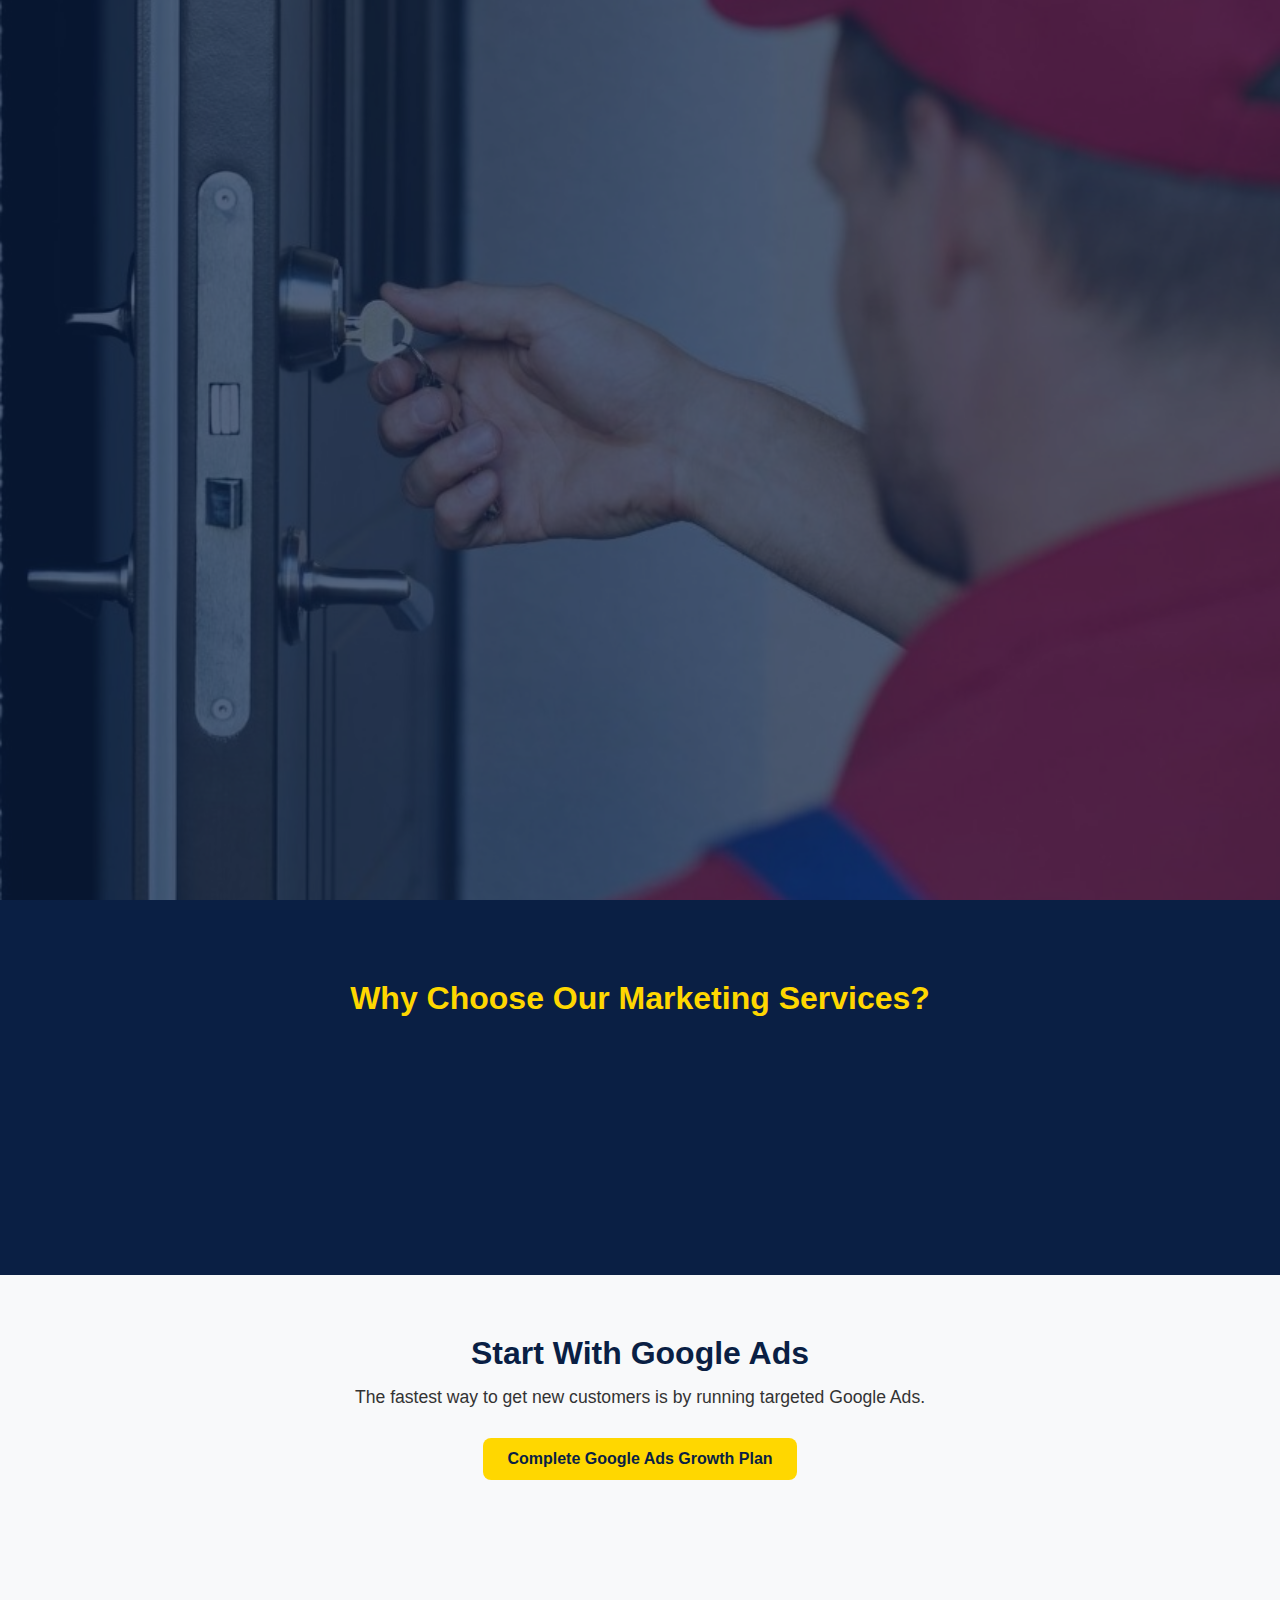
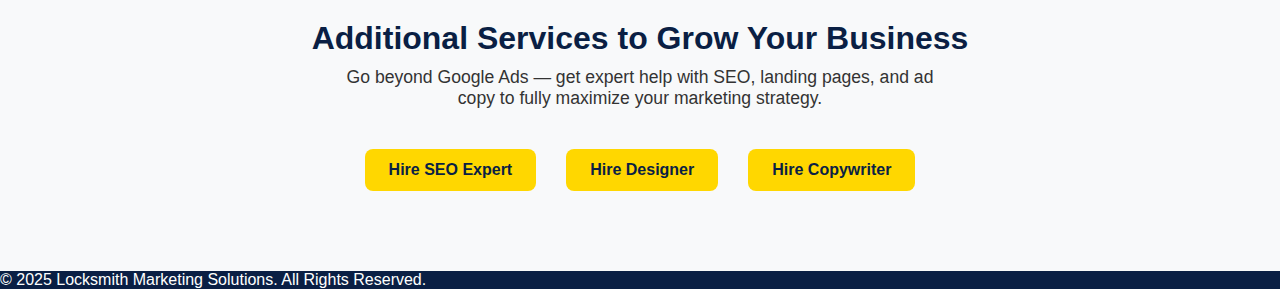
<file: index.html>
<!DOCTYPE html>
<html lang="en">
<head>
  <meta charset="UTF-8">
  <meta name="viewport" content="width=device-width, initial-scale=1.0">
  <title>Locksmith Marketing Services</title>
<link rel="stylesheet" href="style.css">
</head>
<body>

  <!-- Hero Section -->
 <header class="hero">
<img src="assets/images/hero.jpg" alt="Locksmith Background" class="bg-image">
  <div class="overlay"></div>
  <div class="hero-content">
    <h1 class="fade-in">Boost Your Locksmith Business</h1>
    <p class="fade-in delay">
      Get more customers with expert Google Ads management and marketing services tailored for locksmiths.
    </p>
    <a href="https://go.fiverr.com/visit/?bta=1130192&brand=fp&landingPage=https%253A%252F%252Fwww.fiverr.com%252Falanletsgo%252Fsubmit-your-website-to-3000-backlinks-to-improve-your-ranking-and-traffic%253Fcontext_referrer%253Dsearch_gigs_with_modalities%2526source%253Dtop-bar%2526ref_ctx_id%253D5f4f3648504742589a4c0af3dd746382%2526pckg_id%253D1%2526pos%253D16%2526context_type%253Dauto%2526funnel%253D5f4f3648504742589a4c0af3dd746382%2526seller_online%253Dtrue%2526imp_id%253D234d0c0b-8a0c-471b-a6df-618638351416" 
       target="_blank" class="cta-button fade-in delay-2">
      Get Started
    </a>
  </div>
</header>



  <!-- Features Section -->
  <section class="features">
    <h2>Why Choose Our Marketing Services?</h2>
    <div class="feature-grid">
      <div class="feature fade-in">
        <h3>Targeted Google Ads</h3>
        <p>Reach people searching for locksmith services in your area with precision targeting.</p>
      </div>
      <div class="feature fade-in delay">
        <h3>High-Converting Landing Page</h3>
        <p>Custom-designed pages built to convert visitors into paying customers.</p>
      </div>
      <div class="feature fade-in delay-2">
        <h3>SEO Optimization</h3>
        <p>Improve your website ranking so customers can easily find you.</p>
      </div>
    </div>
  </section>

  <!-- Google Ads Service (Primary Button) -->
  <section class="google-ads-section">
    <h2>Start With Google Ads</h2>
    <p class="intro-text">
      The fastest way to get new customers is by running targeted Google Ads.
    </p>
    <a href="https://go.fiverr.com/visit/?bta=1130192&brand=fp&landingPage=https%253A%252F%252Fwww.fiverr.com%252Falanletsgo%252Fsubmit-your-website-to-3000-backlinks-to-improve-your-ranking-and-traffic%253Fcontext_referrer%253Dsearch_gigs_with_modalities%2526source%253Dtop-bar%2526ref_ctx_id%253D5f4f3648504742589a4c0af3dd746382%2526pckg_id%253D1%2526pos%253D16%2526context_type%253Dauto%2526funnel%253D5f4f3648504742589a4c0af3dd746382%2526seller_online%253Dtrue%2526imp_id%253D234d0c0b-8a0c-471b-a6df-618638351416"
       target="_blank" class="service-button main-service-button">
      Complete Google Ads Growth Plan
    </a>
  </section>

  <!-- More Services Section -->
  <section class="more-services">
    <h2>Additional Services to Grow Your Business</h2>
    <p class="intro-text">
      Go beyond Google Ads — get expert help with SEO, landing pages, and ad copy to fully maximize your marketing strategy.
    </p>

    <div class="service-grid">
      <!-- SEO Service -->
      <a href="https://go.fiverr.com/visit/?bta=1130192&brand=fp&landingPage=https%253A%252F%252Fwww.fiverr.com%252Falanletsgo%252Fpromote-and-deliver-around-10000-unique-views-to-your-youtube-channel%253Fcontext_referrer%253Dseller_page%2526ref_ctx_id%253D99cb75696c944a04bc3a9b433dd97bda%2526pckg_id%253D1%2526pos%253D1%2526imp_id%253D293be000-94d6-45a4-b8e6-177c976df8ca" 
         target="_blank" class="service-button">
        Hire SEO Expert
      </a>

      <!-- Landing Page Design -->
      <a href="https://go.fiverr.com/visit/?bta=1130192&brand=fp&landingPage=https%253A%252F%252Fwww.fiverr.com%252Fthemasterpeice%252Fbuild-high-converting-landing-page%253Fcontext_referrer%253Dtailored_homepage_perseus%2526source%253Drecently_viewed_gigs%2526ref_ctx_id%253D1897c122bde44c00b3710308b7c84f04%2526context%253Drecommendation%2526pckg_id%253D1%2526pos%253D1%2526context_alg%253Drecently_viewed%2526imp_id%253Df6d7a855-7f56-42e4-96bd-870d25253ed2" 
         target="_blank" class="service-button">
        Hire Designer
      </a>

      <!-- Ad Copywriting -->
      <a href="https://go.fiverr.com/visit/?bta=1130192&brand=fp&landingPage=https%253A%252F%252Fwww.fiverr.com%252Fyvettej%252Fwrite-compelling-landing-page-copy%253Fcontext_referrer%253Dtailored_homepage_perseus%2526source%253Drecently_viewed_gigs%2526ref_ctx_id%253D96dbdc49685040b9925cec0651042e1b%2526context%253Drecommendation%2526pckg_id%253D1%2526pos%253D1%2526context_alg%253Drecently_viewed%2526imp_id%253Db2fc8bf3-7709-4a93-b989-29a7c6a1abd1" 
         target="_blank" class="service-button">
        Hire Copywriter
      </a>
    </div>
  </section>

  <!-- Modal Popup -->
  <div id="ctaModal" class="modal">
    <div class="modal-content">
      <span class="close" onclick="closeModal()">&times;</span>
      <h2>Take Your Locksmith Business to the Next Level</h2>
      <p>Get started today with a top-rated marketing expert who specializes in locksmith businesses.</p>
      <a href="https://go.fiverr.com/visit/?bta=1130192&brand=fp" class="cta-link" target="_blank">Start Now</a>
    </div>
  </div>

<script src="script.js"></script>
 <!-- Footer Section -->
<footer class="footer">
  <p>&copy; 2025 Locksmith Marketing Solutions. All Rights Reserved.</p>
</footer>

 
</body>
</html>
</file>
<file: style.css>
/* Reset */
* {
  margin: 0;
  padding: 0;
  box-sizing: border-box;
}

body {
  font-family: 'Arial', sans-serif;
  color: #fff;
  background-color: #0A1F44;
  overflow-x: hidden;
}

/* Hero Section */
.hero {
  position: relative;
  height: 100vh;
  display: flex;
  align-items: center;
  justify-content: center;
  text-align: center;
  overflow: hidden;
}

.hero .bg-image {
  position: absolute;
  top: 0;
  left: 0;
  width: 100%;
  height: 100%;
  object-fit: cover;
  z-index: -2;
}

.hero .bg-video {
  position: absolute;
  top: 0;
  left: 0;
  width: 100%;
  height: 100%;
  object-fit: cover;
  z-index: -2;
}

.hero .overlay {
  position: absolute;
  top: 0;
  left: 0;
  width: 100%;
  height: 100%;
  background: rgba(10, 31, 68, 0.7);
  z-index: -1;
}

.hero-content {
  z-index: 1;
  max-width: 800px;
  padding: 20px;
}

.hero h1 {
  font-size: 3rem;
  color: #FFD700;
  margin-bottom: 20px;
}

.hero p {
  font-size: 1.2rem;
  margin-bottom: 30px;
}

.cta-button {
  background-color: #FFD700;
  color: #0A1F44;
  padding: 15px 30px;
  font-size: 1rem;
  font-weight: bold;
  border: none;
  cursor: pointer;
  border-radius: 8px;
  transition: 0.3s ease;
  text-decoration: none;
}

.cta-button:hover {
  background-color: #FFC107;
  box-shadow: 0 0 15px #FFD700;
}

/* Features Section */
.features {
  padding: 80px 20px;
  background-color: #0A1F44;
  text-align: center;
}

.features h2 {
  font-size: 2rem;
  margin-bottom: 40px;
  color: #FFD700;
}

.feature-grid {
  display: flex;
  flex-wrap: wrap;
  justify-content: center;
  gap: 30px;
}

.feature {
  background-color: rgba(255, 255, 255, 0.1);
  padding: 20px;
  border-radius: 10px;
  max-width: 300px;
  transition: transform 0.3s ease;
}

.feature:hover {
  transform: translateY(-5px);
}

/* Google Ads Section */
.google-ads-section {
  padding: 60px 20px;
  text-align: center;
  background-color: #f8f9fa;
  color: #0A1F44;
}

.google-ads-section h2 {
  font-size: 2rem;
  margin-bottom: 15px;
}

.google-ads-section .intro-text {
  font-size: 1.1rem;
  margin-bottom: 30px;
  color: #333;
}

.main-service-button {
  background-color: #FFD700;
  color: #0A1F44;
  padding: 15px 35px;
  border-radius: 10px;
  font-weight: bold;
  text-decoration: none;
  transition: 0.3s;
}

.main-service-button:hover {
  background-color: #FFC107;
  box-shadow: 0 0 15px #FFD700;
}

/* More Services Section */
.more-services {
  padding: 80px 20px;
  background-color: #f8f9fa;
  color: #0A1F44;
  text-align: center;
}

.more-services h2 {
  font-size: 2rem;
  margin-bottom: 10px;
}

.more-services .intro-text {
  font-size: 1.1rem;
  max-width: 600px;
  margin: 0 auto 40px;
  color: #333;
}

.service-grid {
  display: flex;
  flex-wrap: wrap;
  justify-content: center;
  gap: 30px;
}

.service-button {
  display: inline-block;
  padding: 12px 24px;
  background-color: #FFD700;
  color: #0A1F44;
  text-decoration: none;
  border-radius: 8px;
  font-weight: bold;
  transition: background-color 0.3s ease, box-shadow 0.3s ease;
}

.service-button:hover {
  background-color: #FFC107;
  box-shadow: 0 0 10px #FFD700;
}

/* Modal */
.modal {
  display: none;
  position: fixed;
  z-index: 100;
  left: 0;
  top: 0;
  width: 100%;
  height: 100%;
  overflow: auto;
  background-color: rgba(0,0,0,0.8);
}

.modal-content {
  background-color: #fff;
  color: #0A1F44;
  margin: 10% auto;
  padding: 30px;
  border-radius: 10px;
  max-width: 500px;
  text-align: center;
  position: relative;
}

.modal-content h2 {
  color: #0A1F44;
  margin-bottom: 20px;
}

.modal-content p {
  margin-bottom: 20px;
}

.cta-link {
  display: inline-block;
  padding: 12px 24px;
  background-color: #FFD700;
  color: #0A1F44;
  text-decoration: none;
  border-radius: 8px;
  transition: 0.3s;
}

.cta-link:hover {
  background-color: #FFC107;
  box-shadow: 0 0 10px #FFD700;
}

.close {
  position: absolute;
  top: 15px;
  right: 20px;
  font-size: 24px;
  color: #0A1F44;
  cursor: pointer;
}

/* Animations */
.fade-in {
  opacity: 0;
  transform: translateY(20px);
  animation: fadeInUp 1s forwards;
}

.delay {
  animation-delay: 0.5s;
}

.delay-2 {
  animation-delay: 1s;
}

@keyframes fadeInUp {
  to {
    opacity: 1;
    transform: translateY(0);
  }
}

/* Responsive */
@media (max-width: 768px) {
  .feature-grid, 
  .service-grid {
    flex-direction: column;
    align-items: center;
  }
  /* Footer */
.footer {
  background-color: #0A1F44; /* Matches your site's main background */
  color: #fff;
  text-align: center;
  padding: 20px 0;
  font-size: 0.9rem;
  border-top: 1px solid rgba(255, 255, 255, 0.1);
  position: relative;
  bottom: 0;
  width: 100%;
}

.footer p {
  margin: 0;
  font-size: 0.9rem;
  color: #ccc;
}

}
</file>
